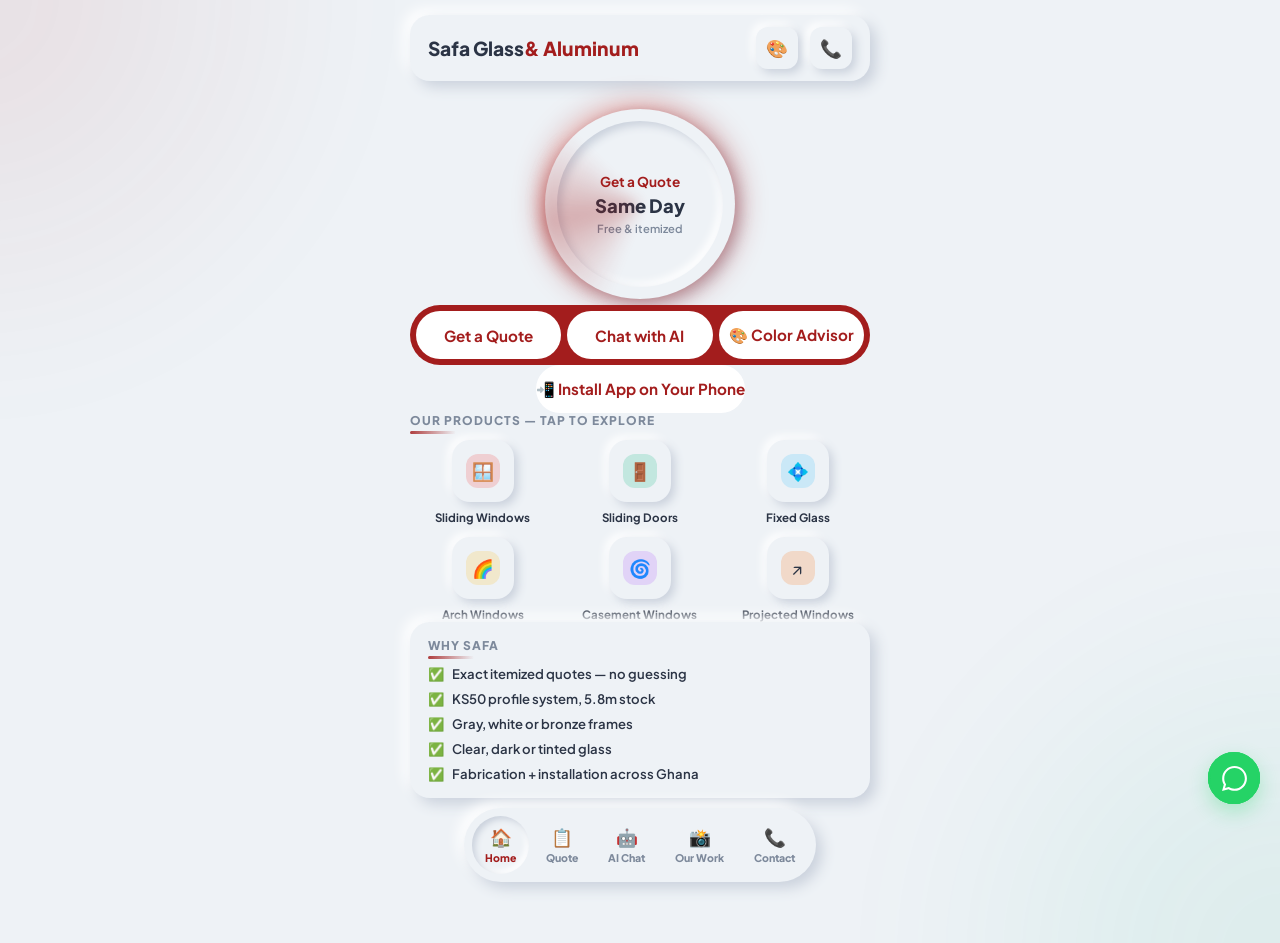
<file: index.html>
<!DOCTYPE html>
<html lang="en">
<head>
  <meta charset="UTF-8" />
  <meta name="viewport" content="width=device-width, initial-scale=1.0" />
  <title>Safa Glass &amp; Aluminum — Quality Fabrication, Ghana</title>
  <!-- v6: scrollable roomy homepage — responsive 16:9 showreel that shows the whole video without cropping, no overlapping elements. v5: installable app (PWA). v4: AI chat memory on device, admin-managed window types, glass showreel video, movable WhatsApp -->
  <link rel="manifest" href="manifest.json">
  <meta name="theme-color" content="#a31d1d">
  <link rel="icon" type="image/png" href="icons/icon-192.png">
  <link rel="apple-touch-icon" href="icons/icon-192.png">
  <meta name="mobile-web-app-capable" content="yes">
  <meta name="apple-mobile-web-app-capable" content="yes">
  <meta name="apple-mobile-web-app-title" content="Safa Glass">
  <link href="https://fonts.googleapis.com/css2?family=Plus+Jakarta+Sans:wght@500;600;700;800&display=swap" rel="stylesheet">
  <style>
    :root, body[data-theme="white"] { --bg-color:#eef2f6; --card-bg:#eef2f6; --shadow-light:#ffffff; --shadow-dark:#cad1dc; --primary-accent:#a31d1d; --text-dark:#2b3445; --text-muted:#7d899b; }
    body[data-theme="black"] { --bg-color:#16181a; --card-bg:#16181a; --shadow-light:#202326; --shadow-dark:#0c0d0e; --primary-accent:#ff4757; --text-dark:#f1f5f9; --text-muted:#8a99ad; }
    body[data-theme="red"] { --bg-color:#2b1215; --card-bg:#2b1215; --shadow-light:#3a191d; --shadow-dark:#1c0b0e; --primary-accent:#ff4d4d; --text-dark:#fecdd3; --text-muted:#fda4af; }
    body[data-theme="gold"] { --bg-color:#221d17; --card-bg:#221d17; --shadow-light:#2f2820; --shadow-dark:#15120e; --primary-accent:#fbbf24; --text-dark:#fef3c7; --text-muted:#d97706; }
    body[data-theme="silver"] { --bg-color:#e2e8f0; --card-bg:#e2e8f0; --shadow-light:#ffffff; --shadow-dark:#cbd5e1; --primary-accent:#475569; --text-dark:#0f172a; --text-muted:#64748b; }
    body[data-theme="blue"] { --bg-color:#0f172a; --card-bg:#0f172a; --shadow-light:#1e293b; --shadow-dark:#080d1a; --primary-accent:#38bdf8; --text-dark:#f8fafc; --text-muted:#94a3b8; }
    * { box-sizing:border-box; margin:0; padding:0; font-family:'Plus Jakarta Sans',sans-serif; }
    body { background:var(--bg-color); color:var(--text-dark); display:flex; justify-content:center; min-height:100vh; padding:15px; transition:background-color .4s,color .4s; }
    .app-container { width:100%; max-width:460px; display:flex; flex-direction:column; gap:22px; position:relative; padding-bottom:130px; }
    html { scroll-behavior:smooth; }
    .neu-flat,.neu-inset,.neu-button { transition:background .4s,box-shadow .4s,color .4s; }
    .neu-flat { background:var(--card-bg); box-shadow:6px 6px 14px var(--shadow-dark),-6px -6px 14px var(--shadow-light); }
    .neu-inset { background:var(--card-bg); box-shadow:inset 4px 4px 8px var(--shadow-dark),inset -4px -4px 8px var(--shadow-light); }
    .neu-button { background:var(--card-bg); box-shadow:4px 4px 10px var(--shadow-dark),-4px -4px 10px var(--shadow-light); border:none; cursor:pointer; }
    .neu-button:active { box-shadow:inset 3px 3px 6px var(--shadow-dark),inset -3px -3px 6px var(--shadow-light); }
    .header { display:flex; justify-content:space-between; align-items:center; padding:12px 18px; border-radius:20px; position:relative; }
    .logo { font-size:1.2rem; font-weight:800; } .logo span { color:var(--primary-accent); }
    .header-actions { display:flex; gap:12px; }
    .icon-btn { width:42px; height:42px; border-radius:12px; display:flex; align-items:center; justify-content:center; font-size:1.1rem; }
    .color-popup { position:absolute; top:65px; right:18px; padding:14px 16px; border-radius:18px; z-index:100; display:flex; flex-direction:column; gap:10px; opacity:0; visibility:hidden; transform:translateY(-10px) scale(.95); transition:all .3s cubic-bezier(.4,0,.2,1); }
    .color-popup.open { opacity:1; visibility:visible; transform:translateY(0) scale(1); }
    .popup-title { font-size:.7rem; font-weight:800; letter-spacing:1px; text-transform:uppercase; color:var(--text-muted); }
    .color-grid { display:grid; grid-template-columns:repeat(3,1fr); gap:12px; }
    .color-option { display:flex; flex-direction:column; align-items:center; gap:4px; cursor:pointer; }
    .color-dot { width:28px; height:28px; border-radius:50%; border:2px solid transparent; }
    .color-option.active .color-dot { border-color:var(--text-dark); transform:scale(1.2); }
    .option-name { font-size:.65rem; font-weight:700; }
    .dot-white { background:#fff; border:1px solid #ccc !important; } .dot-black { background:#16181a; border:1px solid #444 !important; }
    .dot-red { background:#ff4d4d; } .dot-gold { background:#fbbf24; } .dot-silver { background:#cbd5e1; } .dot-blue { background:#38bdf8; }
    .ring-section { display:flex; justify-content:center; margin:6px 0; }
    .ring-outer { width:190px; height:190px; border-radius:50%; display:flex; align-items:center; justify-content:center; padding:12px; }
    .ring-inner { width:100%; height:100%; border-radius:50%; display:flex; flex-direction:column; align-items:center; justify-content:center; text-align:center; padding:10px; }
    .ring-label { font-size:.85rem; font-weight:700; color:var(--primary-accent); margin-bottom:4px; }
    .ring-amount { font-size:1.15rem; font-weight:800; }
    .ring-sub { font-size:.7rem; color:var(--text-muted); font-weight:600; margin-top:4px; }
    .action-bar { background:var(--primary-accent); border-radius:50px; padding:6px; display:flex; gap:6px; }
    .action-btn { flex:1; padding:14px 0; border-radius:40px; font-size:.95rem; font-weight:700; color:var(--primary-accent); text-align:center; border:none; background:#fff; cursor:pointer; }
    .section-title { font-size:.75rem; font-weight:800; letter-spacing:1px; color:var(--text-muted); text-transform:uppercase; margin-bottom:12px; }
    .grid-3 { display:grid; grid-template-columns:repeat(3,1fr); gap:12px; }
    .grid-item { display:flex; flex-direction:column; align-items:center; gap:8px; cursor:pointer; }
    .grid-icon-box { width:62px; height:62px; border-radius:18px; display:flex; align-items:center; justify-content:center; }
    .grid-label { font-size:.72rem; font-weight:700; text-align:center; }
    .bg-red { background:rgba(239,68,68,.2); } .bg-green { background:rgba(16,185,129,.2); } .bg-purple { background:rgba(168,85,247,.2); } .bg-orange { background:rgba(249,115,22,.2); } .bg-blue { background:rgba(56,189,248,.2); } .bg-gold { background:rgba(251,191,36,.2); }
    .card { padding:16px 18px; border-radius:20px; overflow:hidden; }
    .card img.hero { width:100%; height:180px; object-fit:cover; border-radius:14px; display:block; box-shadow:4px 4px 10px var(--shadow-dark),-4px -4px 10px var(--shadow-light); }
    .card h3 { font-size:1.05rem; font-weight:800; margin:12px 0 6px; }
    .card p { font-size:.85rem; color:var(--text-muted); font-weight:600; line-height:1.5; }
    .feat { display:flex; align-items:center; gap:8px; font-size:.82rem; font-weight:600; margin-top:8px; }
    /* v11 — visitor gallery with categories + lightbox */
    .chips { display:flex; gap:8px; overflow-x:auto; padding:2px 0 8px; -webkit-overflow-scrolling:touch; }
    .chip { flex:none; border:none; border-radius:30px; padding:8px 15px; font-size:.68rem; font-weight:800; color:var(--text-muted); background:var(--card-bg); box-shadow:3px 3px 8px var(--shadow-dark),-3px -3px 8px var(--shadow-light); cursor:pointer; transition:all .2s; }
    .chip.on { background:var(--primary-accent); color:#fff; box-shadow:none; }
    .gal { display:grid; grid-template-columns:repeat(2,1fr); gap:12px; }
    @media(min-width:540px){ .gal { grid-template-columns:repeat(3,1fr); } }
    .pitem { border-radius:16px; overflow:hidden; background:var(--card-bg); box-shadow:4px 4px 10px var(--shadow-dark),-4px -4px 10px var(--shadow-light); cursor:pointer; animation:msgIn .42s var(--ease-spring) both; }
    .pitem img { width:100%; aspect-ratio:4/3; object-fit:cover; display:block; }
    .pitem .pi-t { font-size:.78rem; font-weight:800; color:var(--text-dark); padding:8px 10px 2px; line-height:1.3; }
    .pitem .pi-d { font-size:.64rem; color:var(--text-muted); padding:0 10px 10px; line-height:1.45; font-weight:600; }
    .g-cap { font-size:.62rem; font-weight:700; color:var(--text-muted); margin-top:4px; text-align:center; }
    #lightbox { position:fixed; inset:0; background:rgba(8,10,14,.95); z-index:999; display:none; flex-direction:column; }
    #lbWrap { flex:1; display:flex; align-items:center; justify-content:center; min-height:0; padding:56px 10px 10px; }
    #lbWrap img { max-width:100%; max-height:100%; object-fit:contain; border-radius:12px; }
    #lbText { padding:14px 18px 22px; text-align:center; color:#fff; }
    #lbText .lb-t { font-size:.95rem; font-weight:800; }
    #lbText .lb-c { font-size:.62rem; font-weight:800; text-transform:uppercase; letter-spacing:1px; opacity:.6; margin-bottom:4px; }
    #lbText .lb-d { font-size:.78rem; opacity:.85; margin-top:6px; line-height:1.5; max-width:520px; margin-left:auto; margin-right:auto; }
    .lb-btn { position:absolute; top:50%; transform:translateY(-50%); border:none; width:44px; height:44px; border-radius:50%; background:rgba(255,255,255,.14); color:#fff; font-size:1.2rem; cursor:pointer; }
    .lb-x { position:absolute; top:14px; right:14px; border:none; width:40px; height:40px; border-radius:50%; background:rgba(255,255,255,.14); color:#fff; font-size:1rem; cursor:pointer; }
    .gal .g-item { position:relative; }
    .gal img { width:100%; height:105px; object-fit:cover; border-radius:14px; display:block; box-shadow:4px 4px 10px var(--shadow-dark),-4px -4px 10px var(--shadow-light); }
    .g-cap { font-size:.62rem; font-weight:700; color:var(--text-muted); margin-top:4px; text-align:center; }
    .form-card { border-radius:20px; padding:18px; display:flex; flex-direction:column; gap:12px; }
    .f-label { font-size:.72rem; font-weight:800; letter-spacing:.5px; color:var(--text-muted); text-transform:uppercase; }
    .f-input,.f-select,.f-textarea { width:100%; padding:13px 16px; border:none; border-radius:14px; font-size:.95rem; font-family:inherit; color:var(--text-dark); background:var(--card-bg); box-shadow:inset 4px 4px 8px var(--shadow-dark),inset -4px -4px 8px var(--shadow-light); outline:none; }
    .f-textarea { min-height:90px; resize:vertical; }
    .send-btn { background:var(--primary-accent); color:#fff; border:none; border-radius:40px; padding:15px 0; font-size:.95rem; font-weight:800; cursor:pointer; }
    .send-btn:active { opacity:.85; }
    .contact-list { display:flex; flex-direction:column; gap:10px; }
    .c-item { display:flex; align-items:center; gap:12px; padding:13px 15px; border-radius:16px; box-shadow:4px 4px 10px var(--shadow-dark),-4px -4px 10px var(--shadow-light); cursor:pointer; }
    .c-main { flex:1; } .c-title { font-size:.88rem; font-weight:700; } .c-sub { font-size:.7rem; color:var(--text-muted); font-weight:600; }
    .tab-bar { position:fixed; bottom:18px; left:50%; transform:translateX(-50%); display:flex; gap:4px; padding:8px; border-radius:50px; z-index:60; }
    .tab-btn { border:none; background:transparent; padding:10px 13px; border-radius:40px; font-size:.66rem; font-weight:800; color:var(--text-muted); cursor:pointer; display:flex; flex-direction:column; align-items:center; gap:3px; }
    .tab-btn .ti { font-size:1.1rem; }
    .tab-btn.active { color:var(--primary-accent); box-shadow:inset 3px 3px 6px var(--shadow-dark),inset -3px -3px 6px var(--shadow-light); }
    .page { display:none; } .page.active { display:block; }
    .mt { margin-top:20px; }
    .back-btn { display:inline-flex; align-items:center; gap:6px; padding:10px 18px; border-radius:40px; border:none; font-weight:800; font-size:.8rem; color:var(--primary-accent); cursor:pointer; box-shadow:4px 4px 10px var(--shadow-dark),-4px -4px 10px var(--shadow-light); background:var(--card-bg); }
    .chat-box { border-radius:20px; padding:16px; display:flex; flex-direction:column; gap:10px; }
    .chat-log { display:flex; flex-direction:column; gap:10px; max-height:55vh; overflow-y:auto; padding:4px; }
    .msg { max-width:85%; padding:11px 15px; border-radius:16px; font-size:.88rem; font-weight:600; line-height:1.45; white-space:pre-wrap; }
    .msg.bot { align-self:flex-start; box-shadow:4px 4px 10px var(--shadow-dark),-4px -4px 10px var(--shadow-light); background:var(--card-bg); border-bottom-left-radius:4px; }
    .msg.user { align-self:flex-end; background:var(--primary-accent); color:#fff; border-bottom-right-radius:4px; }
    .msg.typing { color:var(--text-muted); font-style:italic; }
    .chips { display:flex; gap:8px; flex-wrap:wrap; }
    .chip { padding:8px 14px; border-radius:30px; border:none; font-size:.72rem; font-weight:700; color:var(--text-dark); cursor:pointer; box-shadow:4px 4px 10px var(--shadow-dark),-4px -4px 10px var(--shadow-light); background:var(--card-bg); }
    .chat-input-row { display:flex; gap:10px; }
    .chat-input-row input { flex:1; }
    .send-ico { width:52px; height:52px; border-radius:50%; background:var(--primary-accent); color:#fff; border:none; font-size:1.2rem; cursor:pointer; }
    .whatsapp-btn { position:fixed; bottom:96px; right:20px; width:52px; height:52px; background:#25d366; border-radius:50%; display:flex; align-items:center; justify-content:center; box-shadow:0 8px 20px rgba(37,211,102,.3); cursor:pointer; z-index:60; }
    .whatsapp-btn svg { width:25px; height:25px; fill:#fff; }
    /* v4 — glass showreel video section */
    .showreel { position:relative; padding:18px; border-radius:26px; overflow:hidden; margin:4px 0; }
    .showreel-ring { position:relative; width:100%; border-radius:22px; overflow:hidden; box-shadow:inset 3px 3px 8px var(--shadow-dark),inset -3px -3px 8px var(--shadow-light); background:var(--card-bg); }
    .showreel-head { display:flex; align-items:center; justify-content:space-between; margin-bottom:12px; }
    .showreel-head .section-title { margin-bottom:0; }
    .live-dot { width:8px; height:8px; border-radius:50%; background:#10b981; display:inline-block; animation:pulse 1.6s infinite; }
    @keyframes pulse { 0%{box-shadow:0 0 0 0 rgba(16,185,129,.5);} 70%{box-shadow:0 0 0 8px rgba(16,185,129,0);} 100%{box-shadow:0 0 0 0 rgba(16,185,129,0);} }
    .video-frame { position:relative; width:100%; aspect-ratio:16/9; height:auto; border-radius:18px; overflow:hidden; background:#000; }
    .video-frame img, .video-frame iframe { width:100%; height:100%; object-fit:cover; border:none; display:block; }
    .video-frame video { width:100%; height:100%; object-fit:contain; border:none; display:block; background:#000; }
    .video-cover { position:absolute; inset:0; display:flex; align-items:center; justify-content:center; flex-direction:column; gap:8px; cursor:pointer; background:rgba(0,0,0,.25); }
    .play-btn { width:58px; height:58px; border-radius:50%; background:rgba(255,255,255,.85); display:flex; align-items:center; justify-content:center; font-size:1.4rem; box-shadow:0 10px 26px rgba(0,0,0,.35); cursor:pointer; transition:transform .2s; }
    .play-btn:active { transform:scale(.9); }
    .play-hint { font-size:.68rem; font-weight:800; color:#fff; text-shadow:0 1px 4px rgba(0,0,0,.6); }
    .glass-shine { position:absolute; top:0; left:-80%; width:60%; height:100%; pointer-events:none; background:linear-gradient(105deg, rgba(255,255,255,0) 30%, rgba(255,255,255,.16) 48%, rgba(255,255,255,.38) 50%, rgba(255,255,255,.16) 52%, rgba(255,255,255,0) 70%); animation:shine 5.5s ease-in-out infinite; }
    @keyframes shine { 0%{left:-80%;} 45%{left:130%;} 100%{left:130%;} }
    .glass-bub { position:absolute; border-radius:50%; border:1px solid rgba(255,255,255,.35); background:linear-gradient(135deg, rgba(255,255,255,.28), rgba(255,255,255,.05)); pointer-events:none; animation:bubUp linear infinite; }
    @keyframes bubUp { 0%{ transform:translateY(0) scale(.9); opacity:0; } 15%{opacity:.9;} 100%{ transform:translateY(-170px) scale(1.15); opacity:0; } }
    .showreel-ring::after { content:''; position:absolute; top:-50%; left:-50%; width:200%; height:200%; pointer-events:none; background:conic-gradient(from 0deg, transparent 0%, rgba(163,29,29,.14) 12%, transparent 26%, rgba(163,29,29,.10) 50%, transparent 68%, rgba(163,29,29,.16) 84%, transparent 96%); animation:glassSpin 9s linear infinite; opacity:.8; }
    @keyframes glassSpin { to { transform:rotate(360deg); } }
    /* v4 — draggable whatsapp */
    .whatsapp-btn { touch-action:none; user-select:none; -webkit-user-select:none; }
    .whatsapp-btn.dragging { transition:none; box-shadow:0 14px 30px rgba(37,211,102,.45); transform:scale(1.08); }
    .ok-banner { display:none; text-align:center; padding:24px 16px; border-radius:20px; box-shadow:4px 4px 10px var(--shadow-dark),-4px -4px 10px var(--shadow-light); }
    .ok-banner .big { font-size:2.2rem; }
    .ok-banner h4 { font-size:1.05rem; font-weight:800; margin:8px 0 4px; }
    .ok-banner p { font-size:.8rem; color:var(--text-muted); font-weight:600; }
  
/* ================================================================
   SAFA MOTION SYSTEM v7 — deep CSS animation layer
   All effects are transform/opacity based (GPU compositing).
   Disabled automatically for reduced-motion users.
   ================================================================ */
:root{
  --ease-spring: cubic-bezier(.22,1.42,.36,1);
  --ease-out:    cubic-bezier(.16,1,.3,1);
  --ease-io:     cubic-bezier(.65,.05,.36,1);
  --dur-fast:.22s; --dur-mid:.45s; --dur-slow:.8s;
}

/* ---------- page transition ---------- */
.page.active{ animation: pageIn var(--dur-mid) var(--ease-out) both; }
@keyframes pageIn{ from{ opacity:0; transform:translateY(16px) scale(.99); } to{ opacity:1; transform:none; } }

/* ---------- ambient drifting glass orbs (background) ---------- */
.app-container::before, .app-container::after{
  content:''; position:fixed; z-index:-1; width:52vmax; height:52vmax; border-radius:50%;
  filter:blur(70px); opacity:.09; pointer-events:none;
}
.app-container::before{
  background:radial-gradient(circle at 30% 30%, var(--primary-accent), transparent 62%);
  top:-16vmax; left:-18vmax;
  animation: orbDrift 26s var(--ease-io) infinite alternate;
}
.app-container::after{
  background:radial-gradient(circle at 70% 70%, #10b981, transparent 62%);
  bottom:-20vmax; right:-16vmax;
  animation: orbDrift 34s var(--ease-io) infinite alternate-reverse;
}
@keyframes orbDrift{
  0%  { transform:translate(0,0) scale(1); }
  50% { transform:translate(9vmax,7vmax) scale(1.18); }
  100%{ transform:translate(-7vmax,11vmax) scale(.92); }
}

/* ---------- scroll-reveal engine (JS adds .rv / .on + --d) ---------- */
.rv{ opacity:0; transform:translateY(26px); will-change:transform,opacity; }
.rv.rv-left{ transform:translateX(-32px); }
.rv.rv-pop{ transform:scale(.86); }
.rv.rv-blur{ filter:blur(6px); transform:translateY(18px); }
.rv.on{ animation: rvUp .65s var(--ease-out) both; animation-delay: calc(var(--d,0) * 70ms); }
.rv.rv-left.on{ animation-name: rvLeft; }
.rv.rv-pop.on{ animation-name: rvPop; }
.rv.rv-blur.on{ animation-name: rvBlurIn; }
@keyframes rvUp{ from{ opacity:0; transform:translateY(26px); } to{ opacity:1; transform:none; } }
@keyframes rvLeft{ from{ opacity:0; transform:translateX(-32px); } to{ opacity:1; transform:none; } }
@keyframes rvPop{ from{ opacity:0; transform:scale(.86); } to{ opacity:1; transform:none; } }
@keyframes rvBlurIn{ from{ opacity:0; filter:blur(6px); transform:translateY(18px); } to{ opacity:1; filter:blur(0); transform:none; } }

/* section titles get a drawn underline once revealed */
.section-title{ position:relative; }
.section-title::after{
  content:''; position:absolute; left:0; bottom:-6px; height:3px; width:46px; border-radius:3px;
  background:linear-gradient(90deg,var(--primary-accent),transparent);
  transform:scaleX(0); transform-origin:left; opacity:.85;
}
.section-title.on::after{ animation: lineGrow .55s var(--ease-out) .25s forwards; }
@keyframes lineGrow{ to{ transform:scaleX(1); } }

/* ---------- hero ring: rotating conic glow + breathing ---------- */
.ring-outer{ position:relative; }
.ring-outer::before{
  content:''; position:absolute; inset:-7px; border-radius:50%; pointer-events:none;
  background:conic-gradient(from 0deg, transparent 0 55%, var(--primary-accent) 72%, transparent 88%);
  filter:blur(7px); opacity:.32;
  animation: spinGlow 6s linear infinite;
}
.ring-outer::after{
  content:''; position:absolute; inset:0; border-radius:50%; pointer-events:none;
  box-shadow:0 0 34px -6px var(--primary-accent);
  animation: breathe 4.5s ease-in-out infinite;
}
@keyframes spinGlow{ to{ transform:rotate(360deg); } }
@keyframes breathe{ 0%,100%{ opacity:.25; } 50%{ opacity:.7; } }

/* ---------- video frame breathing glow ---------- */
.video-frame{ animation: frameGlow 5.5s ease-in-out infinite; }
@keyframes frameGlow{ 0%,100%{ box-shadow:0 0 0 1px rgba(0,0,0,.04); } 50%{ box-shadow:0 12px 34px -14px var(--primary-accent); } }

/* ---------- card shimmer sweep on hover (content cards only —
     the header/tab-bar are skipped so popups never get clipped) ---------- */
.card.neu-flat, .showreel.neu-flat, .form-card.neu-flat, .chat-box.neu-flat{
  position:relative; overflow:hidden;
}
.card.neu-flat::after, .showreel.neu-flat::after, .form-card.neu-flat::after, .chat-box.neu-flat::after{
  content:''; position:absolute; inset:0; pointer-events:none; z-index:1;
  background:linear-gradient(105deg, transparent 42%, rgba(255,255,255,.45) 50%, transparent 58%);
  transform:translateX(-130%);
}
.card.neu-flat:hover::after, .showreel.neu-flat:hover::after,
.form-card.neu-flat:hover::after, .chat-box.neu-flat:hover::after{ animation: shimmer 1.1s ease both; }
@keyframes shimmer{ to{ transform:translateX(130%); } }

/* ---------- micro-interactions: springs ---------- */
.action-btn, .send-btn, .back-btn, .send-ico, .chip, .color-option, .grid-item, .c-item, .tab-btn, .icon-btn{
  transition: transform var(--dur-fast) var(--ease-spring), box-shadow var(--dur-fast) ease;
}
.action-btn:active, .send-btn:active, .back-btn:active, .send-ico:active,
.chip:active, .color-option:active, .grid-item:active, .c-item:active, .tab-btn:active, .icon-btn:active{
  transform:scale(.94);
}
.action-btn:hover, .send-btn:hover{ transform:translateY(-2px); }
.chip:hover{ transform:translateY(-2px) scale(1.04); }
.grid-item:hover, .c-item:hover{ transform:translateY(-3px); }

/* ---------- tab bar: active icon wiggle ---------- */
.tab-btn .ti{ transition:transform var(--dur-fast) var(--ease-spring); }
.tab-btn.active .ti{ animation: wiggle 1.9s var(--ease-io) infinite; }
@keyframes wiggle{
  0%,100%{ transform:rotate(0) scale(1); }
  5%{ transform:rotate(-13deg) scale(1.18); } 10%{ transform:rotate(11deg); }
  15%{ transform:rotate(-7deg); } 20%{ transform:rotate(4deg); } 25%{ transform:rotate(0) scale(1); }
}

/* ---------- WhatsApp button: radiating pulse rings ---------- */
.whatsapp-btn::before, .whatsapp-btn::after{
  content:''; position:absolute; inset:0; border-radius:50%; pointer-events:none;
  border:2px solid #25d366;
  animation: pulseRing 2.4s ease-out infinite;
}
.whatsapp-btn::after{ animation-delay:1.2s; }
@keyframes pulseRing{ 0%{ transform:scale(1); opacity:.55; } 100%{ transform:scale(1.85); opacity:0; } }

/* ---------- chat: every message slides in with a spring ---------- */
.msg{ animation: msgIn .42s var(--ease-spring) both; }
@keyframes msgIn{ from{ opacity:0; transform:translateY(12px) scale(.97); } to{ opacity:1; transform:none; } }

/* ---------- chips pop in staggered on page entry ---------- */
.chip{ animation: chipPop .5s var(--ease-spring) both; animation-delay: calc(var(--ci,0) * 80ms); }
@keyframes chipPop{ from{ opacity:0; transform:scale(.7); } to{ opacity:1; transform:none; } }

/* ---------- success banner: celebratory pop + glow ---------- */
.ok-banner{ animation: okPop .7s var(--ease-spring) both; }
.ok-banner .big{ animation: okBounce 1.4s var(--ease-spring) .3s both; }
@keyframes okPop{ from{ opacity:0; transform:scale(.8); } to{ opacity:1; transform:none; } }
@keyframes okBounce{ 0%{ transform:scale(0);} 60%{ transform:scale(1.25);} 100%{ transform:scale(1);} }

/* ---------- color popup spring ---------- */
.color-popup.open{ animation: popIn .45s var(--ease-spring) both; }
@keyframes popIn{ from{ opacity:0; transform:translateY(-10px) scale(.9); } to{ opacity:1; transform:none; } }

/* ---------- hero logo gentle float ---------- */
.logo{ animation: floaty 6s ease-in-out infinite; }
@keyframes floaty{ 0%,100%{ transform:translateY(0); } 50%{ transform:translateY(-3px); } }

/* ---------- reduced motion: everything calms down ---------- */
@media (prefers-reduced-motion: reduce){
  *, *::before, *::after{
    animation-duration:.001s !important; animation-iteration-count:1 !important;
    transition-duration:.001s !important; scroll-behavior:auto !important;
  }
  .rv{ opacity:1; transform:none; filter:none; }
  .section-title::after{ transform:scaleX(1); }
}
</style>
</head>
<body data-theme="white">
<div class="app-container">

  <header class="header neu-flat" style="display:flex;">
    <div class="logo">Safa Glass<span>&amp; Aluminum</span></div>
    <div class="header-actions">
      <button class="icon-btn neu-button" id="paletteBtn" onclick="togglePopup(event)">🎨</button>
      <button class="icon-btn neu-button" onclick="location.href='tel:+233599931348'">📞</button>
    </div>
    <div class="color-popup neu-flat" id="colorPopup">
      <span class="popup-title">Choose Color</span>
      <div class="color-grid">
        <div class="color-option opt-white active" onclick="switchTheme('white')"><div class="color-dot dot-white"></div><span class="option-name">White</span></div>
        <div class="color-option opt-black" onclick="switchTheme('black')"><div class="color-dot dot-black"></div><span class="option-name">Black</span></div>
        <div class="color-option opt-red" onclick="switchTheme('red')"><div class="color-dot dot-red"></div><span class="option-name">Red</span></div>
        <div class="color-option opt-gold" onclick="switchTheme('gold')"><div class="color-dot dot-gold"></div><span class="option-name">Gold</span></div>
        <div class="color-option opt-silver" onclick="switchTheme('silver')"><div class="color-dot dot-silver"></div><span class="option-name">Silver</span></div>
        <div class="color-option opt-blue" onclick="switchTheme('blue')"><div class="color-dot dot-blue"></div><span class="option-name">Blue</span></div>
      </div>
    </div>
  </header>

  <!-- HOME -->
  <div class="page active" id="page-home">
    <section class="ring-section">
      <div class="ring-outer neu-flat"><div class="ring-inner neu-inset">
        <span class="ring-label">Get a Quote</span>
        <span class="ring-amount">Same Day</span>
        <span class="ring-sub">Free &amp; itemized</span>
      </div></div>
    </section>
    <section class="action-bar">
      <button class="action-btn" onclick="nav('quote')">Get a Quote</button>
      <button class="action-btn" onclick="nav('chat')">Chat with AI</button>
      <button class="action-btn" onclick="nav('color')">🎨 Color Advisor</button>
    </section>
    <!-- v5 — INSTALL APP -->
    <section style="text-align:center;">
      <button class="action-btn" id="installBtn" onclick="installApp()">📲 Install App on Your Phone</button>
    </section>
    <!-- SHOWREEL VIDEO (managed from Admin — v4) -->
    <section class="showreel neu-flat" id="showreel" style="display:none;">
      <div class="showreel-head"><div class="section-title">Our Showreel</div><span style="font-size:.62rem;font-weight:800;color:#10b981;"><span class="live-dot"></span>&nbsp;Watch us work</span></div>
      <div class="showreel-ring">
        <div class="video-frame" id="videoFrame"></div>
        <div class="glass-shine"></div>
        <div class="glass-bub" style="width:26px;height:26px;left:8%;bottom:-30px;animation-duration:7s;"></div>
        <div class="glass-bub" style="width:16px;height:16px;left:20%;bottom:-20px;animation-duration:9s;animation-delay:2s;"></div>
        <div class="glass-bub" style="width:20px;height:20px;right:10%;bottom:-26px;animation-duration:8s;animation-delay:4s;"></div>
      </div>
    </section>
    <section>
      <div class="section-title">Our Products — Tap to explore</div>
      <div class="grid-3" id="catGrid"></div>
    </section>
    <section class="card neu-flat">
      <div class="section-title">Why Safa</div>
      <div class="feat">✅ <span>Exact itemized quotes — no guessing</span></div>
      <div class="feat">✅ <span>KS50 profile system, 5.8m stock</span></div>
      <div class="feat">✅ <span>Gray, white or bronze frames</span></div>
      <div class="feat">✅ <span>Clear, dark or tinted glass</span></div>
      <div class="feat">✅ <span>Fabrication + installation across Ghana</span></div>
    </section>
  </div>

  <!-- CATEGORY DETAIL -->
  <div class="page" id="page-cat">
    <button class="back-btn" onclick="nav('home')">← Back</button>
    <section class="card neu-flat" id="catDetail"></section>
    <section class="action-bar">
      <button class="action-btn" onclick="quoteThis()">Request This</button>
    </section>
  </div>

  <!-- QUOTE -->
  <div class="page" id="page-quote">
    <div class="form-card neu-flat" id="quoteForm">
      <div class="section-title">Get a Quote</div>
      <div><div class="f-label">Your Name *</div><input class="f-input" id="qName" placeholder="e.g. Kwame Mensah"></div>
      <div><div class="f-label">Phone</div><input class="f-input" id="qPhone" type="tel" placeholder="e.g. 024 000 0000"></div>
      <div><div class="f-label">What do you need? *</div>
        <select class="f-select" id="qType"></select></div>
      <div><div class="f-label">Measurements — add each window/door *</div>
        <div id="mRows" style="display:flex;flex-direction:column;gap:8px;"></div>
        <button type="button" class="action-btn" style="margin-top:8px;padding:10px;font-size:.75rem;" onclick="addMRow()">+ Add another measurement</button>
        <div style="font-size:.62rem;color:var(--text-muted);font-weight:600;margin-top:6px;">Enter WIDTH × HEIGHT in millimetres. Not sure? Send us a message on WhatsApp and we'll measure for you.</div></div>
      <div><div class="f-label">Note (optional)</div><input class="f-input" id="qNote" placeholder="e.g. dark glass, gray frames"></div>
      <button class="send-btn" onclick="sendQuote()">Send to Safa</button>
      <div style="text-align:center;font-size:.68rem;color:var(--text-muted);font-weight:600;">Goes straight to Safa — we respond same day. You can also send it on WhatsApp.</div>
    </div>
    <div class="ok-banner neu-flat" id="quoteOk">
      <div class="big">✅</div>
      <h4>Quote request sent!</h4>
      <p>Safa has received your measurements and will contact you the same day.</p>
      <button class="action-btn" style="margin-top:14px;background:#25d366;color:#fff;" onclick="openWhatsApp()">Also send on WhatsApp</button>
    </div>
  </div>

  
  <!-- COLOR ADVISOR (v6) -->
  <div class="page" id="page-color">
    <div class="form-card neu-flat">
      <div class="section-title">🎨 Which Color Fits Your House?</div>
      <div class="feat">📸 <span>Take a quick photo of your house (front view works best)</span></div>
      <div class="feat">🤖 <span>Our AI looks at your walls, roof and style</span></div>
      <div class="feat">✅ <span>You get the best frame color + glass for YOUR house</span></div>
      <div style="margin-top:14px;display:flex;flex-direction:column;gap:8px;">
        <input type="file" id="colorFileCam" accept="image/*" capture="environment" style="display:none;" onchange="onHousePhoto(this)">
        <input type="file" id="colorFileGal" accept="image/*" style="display:none;" onchange="onHousePhoto(this)">
        <button class="send-btn" id="colorPickBtn" onclick="document.getElementById('colorFileCam').click()">📷 Take Photo</button>
        <button class="send-btn" id="colorPickBtn2" style="background:#5a6b7d;" onclick="document.getElementById('colorFileGal').click()">🖼️ Choose from Gallery</button>
      </div>
      <div id="colorStatus" style="display:none;text-align:center;font-size:.72rem;font-weight:700;color:var(--text-muted);margin-top:10px;"></div>
      <div id="colorPreviewWrap" style="display:none;margin-top:12px;"><img id="colorPreview" style="width:100%;border-radius:14px;" alt="Your house"></div>
    </div>
    <div class="card neu-flat" id="colorResult" style="display:none;">
      <div class="section-title">🎨 Our Recommendation</div>
      <div id="colorAdvice" style="font-size:.82rem;line-height:1.55;"></div>
      <div id="colorExample" style="margin-top:12px;"></div>
      <section class="action-bar" style="margin-top:14px;">
        <button class="action-btn" onclick="nav('chat');chatPrefill('I used the Color Advisor and I like the recommendation. I want to discuss my windows.');">💬 Continue in Chat</button>
        <button class="action-btn" style="background:#25d366;color:#fff;" onclick="openWhatsApp()">WhatsApp Us</button>
      </section>
    </div>
  </div>

  <!-- CHAT -->
  <div class="page" id="page-chat">
    <div class="chat-box neu-flat">
      <div class="section-title" style="display:flex;align-items:center;gap:8px;" id="chatHeader">🤖 Safa AI Assistant <span style="font-size:.6rem;color:#10b981;">● online</span></div>
      <div id="ownerBanner" style="display:none;background:rgba(16,185,129,.12);border-left:3px solid #10b981;border-radius:12px;padding:10px 14px;font-size:.8rem;font-weight:700;">👤 You're now chatting with <b>Suleiman — Safa Specialist</b> — Safa Glass &amp; Aluminum. The AI assistant will stay quiet.</div>
      <div class="chat-log" id="chatLog"></div>
      <div class="chips" id="chips">
        <button class="chip" onclick="chipAsk('How much are sliding windows?')">How much are windows?</button>
        <button class="chip" onclick="chipAsk('How do I measure my windows?')">How do I measure?</button>
        <button class="chip" onclick="requestOwner()">💬 Talk to a Specialist</button>
      </div>
      <div class="chat-input-row">
        <input class="f-input" id="chatInput" placeholder="Ask about windows, doors, glass..." onkeydown="if(event.key==='Enter')sendChat()">
        <button class="send-ico" onclick="sendChat()">➤</button>
      </div>
    </div>
  </div>

  <!-- WORK / GALLERY -->
  <div class="page" id="page-work">
    <div class="card neu-flat">
      <div class="section-title">Our Work</div>
      <div class="chips" id="workChips"></div>
      <div class="gal" id="workGrid"><div style="grid-column:1/3;font-size:.8rem;color:var(--text-muted);font-weight:600;">Loading our projects…</div></div>
    </div>
  </div>

  <!-- full-screen photo viewer -->
  <div id="lightbox" onclick="if(event.target.id==='lightbox')closeLb()">
    <button class="lb-x" onclick="closeLb()">✕</button>
    <button class="lb-btn" style="left:10px;" onclick="lbNav(-1)" id="lbPrev">‹</button>
    <button class="lb-btn" style="right:10px;" onclick="lbNav(1)" id="lbNext">›</button>
    <div id="lbWrap"><img id="lbImg" alt=""></div>
    <div id="lbText"></div>
  </div>

  <!-- CONTACT -->
  <div class="page" id="page-contact">
    <div class="card neu-flat">
      <div class="section-title">Contact Safa</div>
      <div class="contact-list">
        <div class="c-item" onclick="location.href='tel:+233599931348'"><div class="bg-green" style="width:34px;height:34px;border-radius:12px;display:flex;align-items:center;justify-content:center;">📞</div><div class="c-main"><div class="c-title">0599 931 348</div><div class="c-sub">Call anytime</div></div></div>
        <div class="c-item" onclick="openWhatsApp()"><div class="bg-green" style="width:34px;height:34px;border-radius:12px;display:flex;align-items:center;justify-content:center;">💬</div><div class="c-main"><div class="c-title">WhatsApp Chat</div><div class="c-sub">0599 931 348 — live chat with us</div></div></div>
        <div class="c-item" onclick="location.href='mailto:safaglassaluminum@gmail.com'"><div class="bg-purple" style="width:34px;height:34px;border-radius:12px;display:flex;align-items:center;justify-content:center;">✉️</div><div class="c-main"><div class="c-title">safaglassaluminum@gmail.com</div><div class="c-sub">Email</div></div></div>
        <div class="c-item" onclick="location.href='https://facebook.com/SafaGlassAluminum'"><div class="bg-blue" style="width:34px;height:34px;border-radius:12px;display:flex;align-items:center;justify-content:center;">👍</div><div class="c-main"><div class="c-title">@SafaGlassAluminum</div><div class="c-sub">Facebook</div></div></div>
        <div class="c-item"><div class="bg-orange" style="width:34px;height:34px;border-radius:12px;display:flex;align-items:center;justify-content:center;">💵</div><div class="c-main"><div class="c-title">MTN MoMo 0599 931 348</div><div class="c-sub">Mobile Money</div></div></div>
      </div>
    </div>
    <div class="card neu-flat mt">
      <div class="section-title">About Safa</div>
      <p>Safa Glass &amp; Aluminum fabricates and installs windows, doors, louvres, partitions and shop fronts across Ghana. Every job starts with an accurate, itemized estimate. Measure well, cut right, fit perfectly.</p>
      <p style="margin-top:10px;font-weight:700;">Suleiman "Never Hide" Alhassan — Founder</p>
    </div>
  </div>

  <nav class="tab-bar neu-flat">
    <button class="tab-btn active" data-tab="home" onclick="nav('home')"><span class="ti">🏠</span>Home</button>
    <button class="tab-btn" data-tab="quote" onclick="nav('quote')"><span class="ti">📋</span>Quote</button>
    <button class="tab-btn" data-tab="chat" onclick="nav('chat')"><span class="ti">🤖</span>AI Chat</button>
    <button class="tab-btn" data-tab="work" onclick="nav('work')"><span class="ti">📸</span>Our Work</button>
    <button class="tab-btn" data-tab="contact" onclick="nav('contact')"><span class="ti">📞</span>Contact</button>
  </nav>

  <div class="whatsapp-btn">
    <svg viewBox="0 0 24 24"><path d="M.057 24l1.687-6.163c-1.041-1.804-1.588-3.849-1.587-5.946.003-6.556 5.338-11.891 11.893-11.891 3.181.001 6.167 1.24 8.413 3.488 2.245 2.248 3.481 5.236 3.48 8.414-.003 6.557-5.338 11.892-11.893 11.892-1.99-.001-3.951-.5-5.688-1.448l-6.305 1.654zm6.597-3.807c1.676.995 3.276 1.591 5.392 1.592 5.448 0 9.886-4.434 9.889-9.885.002-5.462-4.415-9.89-9.881-9.892-5.452 0-9.887 4.434-9.889 9.884-.001 2.225.651 3.891 1.746 5.634l-.999 3.648 3.742-.981z"/></svg>
  </div>
</div>

<script>
const API = 'https://zola-0cd423e5.base44.app/functions/';

/* ---------------- SAFA ALARM SYSTEM (do NOT remove — see "Safa Alarm System" note) ----------------
   When a customer needs the owner, raise an alarm here. This creates a SafaAlert record via the
   safaAlarm backend function; the owner's Safa Alarm APK rings over the lock screen and his
   Telegram alarm chain fires until he responds. */
const ALARM_API = 'https://zola-0cd423e5.base44.app/functions/safaAlarm';
function raiseAlarm(reason, text){
  try {
    fetch(ALARM_API, { method:'POST', headers:{'Content-Type':'application/json'},
      body: JSON.stringify({ action:'alert', reason: reason, session_id: chatSid, text: text || '' }) }).catch(function(){});
  } catch(e){}
}

function esc(s){ return String(s==null?'':s).replace(/[&<>"']/g, c => ({'&':'&amp;','<':'&lt;','>':'&gt;','"':'&quot;',"'":'&#39;'}[c])); }

/* THEMES */
const popup = document.getElementById('colorPopup');
function togglePopup(e){ e.stopPropagation(); popup.classList.toggle('open'); }
document.addEventListener('click', e => { if (!popup.contains(e.target) && e.target !== paletteBtn) popup.classList.remove('open'); });
function switchTheme(t){
  document.body.setAttribute('data-theme', t);
  localStorage.setItem('safa_theme', t);
  document.querySelectorAll('.color-option').forEach(o => o.classList.remove('active'));
  const el = document.querySelector('.opt-' + t); if (el) el.classList.add('active');
  popup.classList.remove('open');
}
(function(){ const s = localStorage.getItem('safa_theme'); if (s) switchTheme(s); })();

/* NAV */
function nav(view){
  document.querySelectorAll('.page').forEach(p => p.classList.remove('active'));
  document.getElementById('page-' + view).classList.add('active');
  document.querySelectorAll('.tab-btn').forEach(b => b.classList.toggle('active', b.dataset.tab === view));
  if (view === 'work') loadWork();
  if (view === 'chat') pollChat();
  window.scrollTo(0,0);
}

/* CATEGORIES */
const DEFAULT_CATS = [
  { id:'windows', name:'Sliding Windows', emoji:'🪟', img:'assets/sliding-window.png', bg:'bg-red',
    desc:'Our most popular product. Smooth-gliding panels on the KS50 profile system — 2-panel, 3-panel or 4-panel, built to your exact opening.',
    feats:['Gray, white or bronze frames','Clear, dark or tinted glass','Optional mosquito netting','Strong locks and rollers'] },
  { id:'doors', name:'Sliding Doors', emoji:'🚪', img:'assets/sliding-door.png', bg:'bg-green',
    desc:'Wide sliding doors for living rooms, balconies and entrances. Heavy-duty tracks and rollers that carry big glass panels without sticking.',
    feats:['Up to 4 panels','Security locks included','Door stoppers and buffers','Made to your opening size'] },
  { id:'fixed', name:'Fixed Glass', emoji:'💠', img:'assets/hero-building.png', bg:'bg-blue',
    desc:'Non-opening glass panels for maximum light and view — staircases, landings, hallways and modern facades.',
    feats:['No leaf, no lock — less cost','Best for big views','Clean silicone finishing','Any shape within reason'] },
  { id:'arch', name:'Arch Windows', emoji:'🌈', img:'assets/shopfront.png', bg:'bg-gold',
    desc:'Curved-top windows that give entrances and staircases a beautiful finish. We bend and join the profile to your curve.',
    feats:['Custom curve radius','Combine with fixed or sliding','Great for entrances','Gray, white or bronze'] },
  { id:'casement', name:'Casement Windows', emoji:'🌀', img:'assets/louvre.png', bg:'bg-purple',
    desc:'Hinged windows that swing open like a door. Lock tight against rain and dust, and pull fresh air deep into the room.',
    feats:['Opens fully outward','Tight rubber sealing','Multi-point locking','Good security'] },
  { id:'projected', name:'Projected Windows', emoji:'↗️', img:'assets/partition.png', bg:'bg-orange',
    desc:'Top-hung windows that project outward from the bottom — ventilate safely even during light rain.',
    feats:['Rain-safe ventilation','Hinged at the top','Easy one-hand operation','Great for bathrooms & kitchens'] }
];
let CATS = DEFAULT_CATS.slice();
let currentCat = CATS[0];
const BADGES = ['bg-red','bg-green','bg-blue','bg-gold','bg-purple','bg-orange'];
function renderCats(){
  document.getElementById('catGrid').innerHTML = CATS.map(c =>
  `<div class="grid-item" onclick="openCat('${c.id}')">
     <div class="grid-icon-box neu-button"><div class="icon-badge ${c.bg}" style="width:34px;height:34px;border-radius:12px;display:flex;align-items:center;justify-content:center;font-size:1.1rem;">${c.emoji}</div></div>
     <span class="grid-label">${esc(c.name)}</span>
   </div>`).join('');
  populateTypeSelect();
}
/* v4 — quote form type list follows the admin-managed types */
function populateTypeSelect(){
  const sel = document.getElementById('qType');
  if (!sel) return;
  const names = CATS.map(c => c.name);
  ['Louvre Windows','Partitions / Shop Front','Glass Supply / Replacement'].forEach(x => { if (!names.includes(x)) names.push(x); });
  sel.innerHTML = names.map(n => `<option>${esc(n)}</option>`).join('');
}
renderCats();

function openCat(id){
  const c = CATS.find(x => x.id === id); if (!c) return;
  currentCat = c;
  const cimg = c.img || 'assets/hero-building.png';
  document.getElementById('catDetail').innerHTML =
    `<img class="hero" src="${cimg}" alt="${esc(c.name)}">
     <h3>${c.name}</h3><p>${c.desc}</p>
     ${c.feats.map(f => `<div class="feat">✔️ <span>${f}</span></div>`).join('')}`;
  nav('cat');
}
function quoteThis(){ document.getElementById('qType').value = currentCat.name; nav('quote'); }

/* QUOTE */
let MROWS = [];
function addMRow(type){
  MROWS.push({ type: type || '', width: '', height: '', qty: '1' });
  renderMRows();
}
function renderMRows(){
  const types = (typeof CATS !== 'undefined' && CATS.length ? CATS : DEFAULT_CATS).map(c => c.name);
  const box = document.getElementById('mRows');
  box.innerHTML = MROWS.map((r, i) => `
    <div style="display:flex;gap:6px;align-items:center;flex-wrap:wrap;background:var(--card-bg);border-radius:14px;padding:10px;box-shadow:4px 4px 10px var(--shadow-dark),-4px -4px 10px var(--shadow-light);">
      <span style="font-size:.65rem;font-weight:800;color:var(--text-muted);width:14px;">${i + 1}</span>
      <select class="f-select" id="mt${i}" style="flex:1;min-width:110px;padding:8px;" onchange="MROWS[${i}].type=this.value">
        ${types.map(t => `<option value="${t}" ${r.type === t ? 'selected' : ''}>${t}</option>`).join('')}
      </select>
      <input class="f-input" id="mw${i}" type="number" inputmode="numeric" placeholder="Width mm" value="${r.width}" style="width:84px;padding:8px;" oninput="MROWS[${i}].width=this.value">
      <span style="font-weight:800;color:var(--text-muted);">×</span>
      <input class="f-input" id="mh${i}" type="number" inputmode="numeric" placeholder="Height mm" value="${r.height}" style="width:84px;padding:8px;" oninput="MROWS[${i}].height=this.value">
      <input class="f-input" id="mq${i}" type="number" inputmode="numeric" placeholder="Qty" value="${r.qty}" style="width:60px;padding:8px;" oninput="MROWS[${i}].qty=this.value">
      <button type="button" onclick="MROWS.splice(${i},1);renderMRows()" style="border:none;background:rgba(239,68,68,.12);color:#ef4444;border-radius:10px;padding:8px 10px;font-size:.8rem;font-weight:800;">✕</button>
    </div>`).join('');
}
async function sendQuote(){
  const v = id => document.getElementById(id).value.trim();
  const name = v('qName');
  if (!name){ alert('Please enter your name.'); return; }
  /* sync type selects + collect */
  const items = [];
  let bad = false;
  MROWS.forEach((r, i) => {
    const sel = document.getElementById('mt' + i);
    const type = sel ? sel.value : r.type;
    const w = Number(r.width), h = Number(r.height), q = Number(r.qty) || 1;
    if (w > 0 && h > 0) items.push({ type, width: w, height: h, qty: q });
    else bad = true;
  });
  if (!items.length){ alert('Please add at least one measurement with width and height in mm.'); return; }
  if (bad && !confirm('One row is missing its width or height and will not be sent. Continue?')) return;
  const btn = document.querySelector('#quoteForm .send-btn'); btn.textContent = 'Sending…'; btn.disabled = true;
  try {
    await fetch(API + 'safaMeasure', {
      method:'POST', headers:{'Content-Type':'application/json'},
      body: JSON.stringify({ action: 'submit', data: { name, phone:v('qPhone'), note:v('qNote'), items } })
    });
  } catch (e) { /* still show WhatsApp option */ }
  document.getElementById('quoteForm').style.display = 'none';
  document.getElementById('quoteOk').style.display = 'block';
  window.scrollTo(0,0);
}
function openWhatsApp(){
  const v = id => document.getElementById(id).value.trim();
  const name = v('qName');
  let msg = '*QUOTATION REQUEST — Safa Glass & Aluminum*%0A%0A';
  if (name) msg += 'Name: ' + encodeURIComponent(name) + '%0A';
  if (v('qPhone')) msg += 'Phone: ' + encodeURIComponent(v('qPhone')) + '%0A%0A';
  msg += 'Measurements (Width x Height, mm):%0A';
  MROWS.forEach((r, i) => {
    const sel = document.getElementById('mt' + i);
    const type = sel ? sel.value : (r.type || 'Window');
    msg += encodeURIComponent((i + 1) + '. ' + type + ' — ' + (r.width || '?') + ' x ' + (r.height || '?') + ' mm, qty ' + (r.qty || 1)) + '%0A';
  });
  if (v('qNote')) msg += '%0ANote: ' + encodeURIComponent(v('qNote'));
  window.open('https://wa.me/233599931348?text=' + msg, '_blank');
}

/* CHAT — AI + Owner handover */
const chatLog = document.getElementById('chatLog');
let chatSid = localStorage.getItem('safa_chat_sid');
if (!chatSid){ chatSid = 'web-' + Math.random().toString(36).slice(2,10) + Date.now().toString(36); localStorage.setItem('safa_chat_sid', chatSid); }
let chatStatus = 'ai';
let lastCount = -1;
let chatBusy = false;

/* v4 — chat memory saved on this phone: the past conversation is always there,
   even before the network answers. The AI keeps its own memory server-side
   under the same session id, so it remembers every past message. */
let chatMem = [];
try { chatMem = JSON.parse(localStorage.getItem('safa_chat_history') || '[]') || []; } catch(e){ chatMem = []; }
function saveChatMem(){ try { localStorage.setItem('safa_chat_history', JSON.stringify(chatMem.slice(-200))); } catch(e){} }

function addMsgEl(role, text){
  const d = document.createElement('div');
  if (role === 'owner'){ d.className = 'msg bot'; d.innerHTML = '<div style="font-size:.6rem;font-weight:800;color:#10b981;margin-bottom:3px;">SULEIMAN — SAFA SPECIALIST</div>' + esc(text); }
  else if (role === 'system'){ d.className = 'msg bot'; d.style.fontStyle = 'italic'; d.textContent = text; }
  else {
    d.className = 'msg ' + (role === 'customer' ? 'user' : 'bot');
    // AI example pictures: [[IMG:url]] -> real inline photo (tap to enlarge)
    const im = String(text || '').match(/\[\[IMG:(https?:\/\/[^\]\s]+)\]\]/);
    const clean = String(text || '').replace(/\[\[IMG:[^\]]*\]\]/g, '').trim();
    d.textContent = clean;
    if (im && role !== 'customer'){
      const img = document.createElement('img');
      img.src = im[1]; img.alt = 'Safa example';
      img.style.cssText = 'display:block;width:100%;max-width:260px;border-radius:12px;margin-top:8px;cursor:zoom-in;';
      img.onclick = () => window.open(im[1], '_blank');
      img.onerror = () => img.remove();
      d.appendChild(img);
    }
  }
  chatLog.appendChild(d); chatLog.scrollTop = chatLog.scrollHeight;
}
function setChatStatus(status){
  chatStatus = status || 'ai';
  const owner = chatStatus === 'owner';
  document.getElementById('ownerBanner').style.display = owner ? 'block' : 'none';
  document.getElementById('chips').style.display = owner ? 'none' : 'flex';
  document.getElementById('chatHeader').innerHTML = owner
    ? '👤 Suleiman — Specialist <span style="font-size:.6rem;color:#10b981;">● connected</span>'
    : '🤖 Safa AI Assistant <span style="font-size:.6rem;color:#10b981;">● online</span>';
}
function renderSession(msgs, status){
  chatLog.innerHTML = '';
  msgs.forEach(m => addMsgEl(m.role, m.text));
  chatMem = msgs.map(m => ({ role: m.role, text: m.text }));
  saveChatMem();
  setChatStatus(status);
  chatLog.scrollTop = chatLog.scrollHeight;
}
/* v4 — instantly restore the past chat from the phone */
if (chatMem.length){ chatMem.forEach(m => addMsgEl(m.role, m.text)); lastCount = chatMem.length; }

async function pollChat(){
  if (chatBusy) return;
  try {
    const r = await fetch(API + 'safaChatLive', {method:'POST',headers:{'Content-Type':'application/json'},body:JSON.stringify({session_id: chatSid})});
    const d = await r.json();
    if (!d.ok) return;
    if (d.messages.length === 0 && chatMem.length === 0){
      const w = "Hello! I'm Safa's AI aluminum expert — ask me anything, or tap 'Talk to a Specialist' to chat with one of our team directly. Exact quotes come from our specialist.";
      chatMem = [{ role: 'ai', text: w }]; saveChatMem(); addMsgEl('ai', w);
      lastCount = 0;
    } else if (d.messages.length !== lastCount){
      lastCount = d.messages.length;
      renderSession(d.messages, d.status);
    } else setChatStatus(d.status);
  } catch(e){}
}
/* v4 — after sending, always re-sync with the server so history stays exact */
async function syncChat(){
  chatBusy = true;
  try {
    const r = await fetch(API + 'safaChatLive', {method:'POST',headers:{'Content-Type':'application/json'},body:JSON.stringify({session_id: chatSid})});
    const d = await r.json();
    if (d.ok){ lastCount = d.messages.length; renderSession(d.messages, d.status); }
  } catch(e){} finally { chatBusy = false; }
}
function chipAsk(q){ document.getElementById('chatInput').value = q; sendChat(); }
async function sendChat(){
  const inp = document.getElementById('chatInput');
  const msg = inp.value.trim(); if (!msg || chatBusy) return;
  inp.value = '';
  addMsgEl('customer', msg);
  chatMem.push({ role: 'customer', text: msg }); saveChatMem();
  /* SAFA ALARM: first message from this visitor = new lead */
  if (!localStorage.getItem('safa_alarm_lead')){ localStorage.setItem('safa_alarm_lead','1'); raiseAlarm('new_lead', msg); }
  document.getElementById('chips').style.display = 'none';
  const t = document.createElement('div'); t.className = 'msg bot typing'; t.textContent = 'Thinking…';
  chatLog.appendChild(t); chatLog.scrollTop = chatLog.scrollHeight;
  chatBusy = true;
  try {
    const r = await fetch(API + 'safaChat', {method:'POST',headers:{'Content-Type':'application/json'},
      body: JSON.stringify({ message: msg, session_id: chatSid })});
    const d = await r.json();
    t.remove();
    if (d.reply && !d.handover){ addMsgEl('ai', d.reply); chatMem.push({ role: 'ai', text: d.reply }); saveChatMem(); }
    /* SAFA ALARM: the no-price rule answered = customer asking for a price */
    if (d.source === 'rule') raiseAlarm('price_request', msg);
  } catch(e){ t.remove(); addMsgEl('ai', "Connection problem — please WhatsApp us on 0599 931 348."); }
  chatBusy = false;
  syncChat();
}
async function requestOwner(){
  if (chatBusy) return;
  const t = document.createElement('div'); t.className = 'msg bot typing'; t.textContent = 'Connecting you to a specialist…';
  chatLog.appendChild(t); chatLog.scrollTop = chatLog.scrollHeight;
  chatBusy = true;
  try {
    const r = await fetch(API + 'safaChat', {method:'POST',headers:{'Content-Type':'application/json'},
      body: JSON.stringify({ request_owner: true, session_id: chatSid, message: 'I would like to talk to a specialist please' })});
    const d = await r.json();
    t.remove();
    if (d.reply){ addMsgEl('ai', d.reply); chatMem.push({ role: 'ai', text: d.reply }); saveChatMem(); }
  } catch(e){ t.remove(); addMsgEl('ai', "Please WhatsApp 0599 931 348 instead."); }
  chatBusy = false;
  syncChat();
}
pollChat();
setInterval(() => { const pg = document.getElementById('page-chat'); if (pg && pg.classList.contains('active')) pollChat(); }, 4000);
/* v16 — live gallery: new photos appear on their own while the Work tab is open */
function lbIsOpen(){ const lb = document.getElementById('lightbox'); return lb && lb.style.display !== 'none' && lb.style.display !== ''; }
setInterval(() => {
  const pg = document.getElementById('page-work');
  if (pg && pg.classList.contains('active') && !lbIsOpen()) loadWork();
}, 30000);
document.addEventListener('visibilitychange', () => {
  if (document.hidden) return;
  const pg = document.getElementById('page-work');
  if (pg && pg.classList.contains('active')) loadWork();
});

/* WORK */
let WORKITEMS = []; let workCat = 'All'; let lbIdx = 0;
async function loadWork(){
  try {
    const r = await fetch(API + 'safaGallery', { method:'POST', headers:{'Content-Type':'application/json'}, body:'{}', cache:'no-store' });
    const d = await r.json();
    WORKITEMS = (d.items || []).filter(i => String(i.category || '').indexOf('__sys') !== 0);
    renderWork();
  } catch(e){
    document.getElementById('workGrid').innerHTML = '<div style="grid-column:1/3;font-size:.8rem;color:var(--text-muted);font-weight:600;">Could not load — check your connection.</div>';
  }
}
function renderWork(){
  const cats = ['All']; WORKITEMS.forEach(i => { const c = (i.category || '').trim(); if (c && cats.indexOf(c) < 0) cats.push(c); });
  document.getElementById('workChips').innerHTML = cats.map(c =>
    `<button class="chip ${c === workCat ? 'on' : ''}" onclick="workCat='${esc(c)}';renderWork()">${esc(c === 'All' ? 'All Work' : c)}</button>`).join('');
  const items = workCat === 'All' ? WORKITEMS : WORKITEMS.filter(i => (i.category || '').trim() === workCat);
  document.getElementById('workGrid').innerHTML = items.map((i, idx) =>
    `<div class="pitem" onclick="openLb(${WORKITEMS.indexOf(i)})"><img src="${i.image_url}" alt="${esc(i.title || 'Our work')}" loading="lazy"><div class="pi-t">${esc(i.title || 'Our Work')}</div>${i.desc ? `<div class="pi-d">${esc(i.desc)}</div>` : ''}</div>`).join('')
    || '<div style="grid-column:1/3;font-size:.8rem;color:var(--text-muted);font-weight:600;">No photos in this category yet.</div>';
}
function openLb(idx){
  lbIdx = idx;
  document.getElementById('lightbox').style.display = 'flex';
  renderLb();
}
function renderLb(){
  const i = WORKITEMS[lbIdx]; if (!i) return;
  document.getElementById('lbImg').src = i.image_url;
  document.getElementById('lbText').innerHTML =
    (i.category ? `<div class="lb-c">${esc(i.category)}</div>` : '') +
    `<div class="lb-t">${esc(i.title || 'Our Work')}</div>` +
    (i.desc ? `<div class="lb-d">${esc(i.desc)}</div>` : '');
  document.getElementById('lbPrev').style.display = WORKITEMS.length > 1 ? 'block' : 'none';
  document.getElementById('lbNext').style.display = WORKITEMS.length > 1 ? 'block' : 'none';
}
function lbNav(d){ lbIdx = (lbIdx + d + WORKITEMS.length) % WORKITEMS.length; renderLb(); }
function closeLb(){ document.getElementById('lightbox').style.display = 'none'; }
document.addEventListener('keydown', e => {
  const lb = document.getElementById('lightbox');
  if (!lb || lb.style.display === 'none') return;
  if (e.key === 'Escape') closeLb();
  if (e.key === 'ArrowLeft') lbNav(-1);
  if (e.key === 'ArrowRight') lbNav(1);
});
(function(){ /* swipe in the lightbox */
  let x0 = null;
  const w = document.getElementById('lbWrap');
  if (!w) return;
  w.addEventListener('touchstart', e => { x0 = e.touches[0].clientX; }, { passive:true });
  w.addEventListener('touchend', e => {
    if (x0 == null) return;
    const dx = e.changedTouches[0].clientX - x0;
    if (Math.abs(dx) > 40) lbNav(dx < 0 ? 1 : -1);
    x0 = null;
  }, { passive:true });
})();


if (document.getElementById('mRows')) { addMRow(); }
/* ---------------- v4: ADMIN-MANAGED SITE CONFIG (window types & showreel video) ---------------- */
/* Types and video live in the gallery backend as system items (category __sys_*), set from the Admin portal. */
async function loadSiteConfig(){
  try {
    const r = await fetch(API + 'safaGallery', { method:'POST', headers:{'Content-Type':'application/json'}, body:'{}' });
    const d = await r.json();
    const items = d.items || [];
    const types = items.filter(i => i.category === '__sys_wtype__').map(i => {
      try { return { cfg: JSON.parse(i.title), icon: i.image_url }; } catch(e){ return null; }
    }).filter(Boolean);
    if (types.length){
      const customCats = types.map((t, idx) => ({
        id: String(t.cfg.name || ('type' + idx)).toLowerCase().replace(/[^a-z0-9]+/g, '-'),
        name: t.cfg.name, emoji: t.cfg.emoji || '🪟',
        img: (t.icon && t.icon.length > 200) ? t.icon : '', bg: BADGES[idx % BADGES.length],
        desc: t.cfg.desc || '', feats: Array.isArray(t.cfg.feats) ? t.cfg.feats : []
      }));
      /* v18: admin-added types are ADDED to the default products — they never wipe them out.
         A custom type with the same name as a default replaces that default (so you can edit it). */
      const cn = customCats.map(c => String(c.name || '').toLowerCase().trim());
      CATS = DEFAULT_CATS.filter(d => cn.indexOf(String(d.name || '').toLowerCase().trim()) < 0).concat(customCats);
      currentCat = CATS[0];
      renderCats();
      if (typeof renderMRows === 'function' && MROWS.length) renderMRows(); /* refresh measurement type selects */
    }
    const vids = items.filter(i => i.category === '__sys_video__');
    if (vids.length){
      let cfg = null; try { cfg = JSON.parse(vids[0].title); } catch(e){}
      /* cfg.url = pasted YouTube/mp4 link. cfg.path = directly-uploaded file's short storage path (resolved to a full Supabase public URL here). */
      const resolvedUrl = cfg && (cfg.url || (cfg.path ? ('https://hokqlvkowcrujppeliip.supabase.co/storage/v1/object/public/safa-media/' + cfg.path) : null));
      if (resolvedUrl) renderShowreel(resolvedUrl);
    }
  } catch(e){}
}
function ytId(url){ const m = String(url).match(/(?:youtu\.be\/|v=|\/shorts\/|\/embed\/)([\w-]{11})/); return m ? m[1] : null; }
function renderShowreel(url){
  const frame = document.getElementById('videoFrame');
  const yid = ytId(url);
  if (yid){
    frame.innerHTML = '<img src="https://i.ytimg.com/vi/' + yid + '/hqdefault.jpg" alt="Showreel">' +
      '<div class="video-cover" onclick="playYt(\'' + yid + '\')"><div class="play-btn">▶</div><div class="play-hint">Tap to watch</div></div>';
  } else {
    frame.innerHTML = '<video src="' + esc(url) + '" controls playsinline preload="metadata" class="vid-ready"></video>';
  }
  document.getElementById('showreel').style.display = 'block';
}
function playYt(id){
  document.getElementById('videoFrame').innerHTML =
    '<iframe src="https://www.youtube-nocookie.com/embed/' + id + '?autoplay=1&rel=0&playsinline=1" allow="autoplay; encrypted-media; picture-in-picture" allowfullscreen></iframe>';
}
loadSiteConfig();

/* ---------------- v5: INSTALLABLE APP (PWA) ---------------- */
if ('serviceWorker' in navigator) { navigator.serviceWorker.register('sw.js').catch(()=>{}); }
let installPromptEvt = null;
window.addEventListener('beforeinstallprompt', e => { e.preventDefault(); installPromptEvt = e; });
window.addEventListener('appinstalled', () => { const b = document.getElementById('installBtn'); if (b) b.style.display = 'none'; });
function installApp(){
  if (installPromptEvt){
    installPromptEvt.prompt();
    installPromptEvt.userChoice.then(() => { installPromptEvt = null; });
  } else {
    alert("To install the Safa Glass app on your phone:\n\niPhone: open this site in Safari, tap the Share button (box with arrow), then choose 'Add to Home Screen'.\n\nAndroid: tap the Chrome menu (⋮), then 'Install app' or 'Add to Home screen'.");
  }
}

/* ---------------- v4: MOVABLE WHATSAPP BUTTON (position saved on this phone) ---------------- */
(function(){
  const btn = document.querySelector('.whatsapp-btn');
  if (!btn) return;
  let sx = 0, sy = 0, bx = 0, by = 0, moved = false, dragging = false;
  function apply(l, t){ btn.style.left = l + 'px'; btn.style.top = t + 'px'; btn.style.right = 'auto'; btn.style.bottom = 'auto'; }
  function clamp(l, t){ return [ Math.min(Math.max(l, 4), window.innerWidth - 56), Math.min(Math.max(t, 4), window.innerHeight - 56) ]; }
  let saved = null; try { saved = JSON.parse(localStorage.getItem('safa_wa_pos') || 'null'); } catch(e){}
  if (saved) apply(saved.l, saved.t);
  btn.addEventListener('pointerdown', e => {
    dragging = true; moved = false; sx = e.clientX; sy = e.clientY;
    const r = btn.getBoundingClientRect(); bx = r.left; by = r.top;
    try { btn.setPointerCapture(e.pointerId); } catch(t){}
  });
  btn.addEventListener('pointermove', e => {
    if (!dragging) return;
    const dx = e.clientX - sx, dy = e.clientY - sy;
    if (Math.abs(dx) + Math.abs(dy) > 6){ moved = true; btn.classList.add('dragging'); apply(...clamp(bx + dx, by + dy)); }
  });
  btn.addEventListener('pointerup', () => {
    btn.classList.remove('dragging');
    if (!dragging) return;
    dragging = false;
    if (moved){ const r = btn.getBoundingClientRect(); localStorage.setItem('safa_wa_pos', JSON.stringify({ l: r.left, t: r.top })); }
    else openWhatsApp();
  });
  btn.addEventListener('pointercancel', () => { dragging = false; btn.classList.remove('dragging'); });
  window.addEventListener('resize', () => {
    let p = null; try { p = JSON.parse(localStorage.getItem('safa_wa_pos') || 'null'); } catch(e){}
    if (p) apply(...clamp(p.l, p.t));
  });
})();

/* ================================================================
   COLOR ADVISOR (v6) — photo -> AI color recommendation
   ================================================================ */
const SB_ANON_KEY = "eyJhbGciOiJIUzI1NiIsInR5cCI6IkpXVCJ9.eyJpc3MiOiJzdXBhYmFzZSIsInJlZiI6Imhva3Fsdmtvd2NydWpwcGVsaWlwIiwicm9sZSI6ImFub24iLCJpYXQiOjE3Nzk3MTg1MDUsImV4cCI6MjA5NTI5NDUwNX0._iO6p71kJRiBWH-fJ1j7GWDNmMcjSMN5nseNU4VN8tE";
function pickHousePhoto(){ document.getElementById('colorFile').click(); }
function chatPrefill(t){ try{ document.getElementById('chatInput').value = t; }catch(e){} }
async function onHousePhoto(input){
  const file = input.files && input.files[0];
  if (!file) return;
  const status = document.getElementById('colorStatus');
  const pickBtn = document.getElementById('colorPickBtn');
  const result = document.getElementById('colorResult');
  result.style.display = 'none';
  status.style.display = 'block';
  pickBtn.disabled = true; pickBtn.style.opacity = .6;
  try {
    status.textContent = 'Preparing photo…';
    // compress client-side: max 1280px, JPEG — saves customer data
    const img = await new Promise((res, rej) => { const i = new Image(); i.onload = () => res(i); i.onerror = rej; i.src = URL.createObjectURL(file); });
    const scale = Math.min(1, 1280 / Math.max(img.width, img.height));
    const cv = document.createElement('canvas');
    cv.width = Math.round(img.width * scale); cv.height = Math.round(img.height * scale);
    cv.getContext('2d').drawImage(img, 0, 0, cv.width, cv.height);
    const blob = await new Promise(r => cv.toBlob(r, 'image/jpeg', 0.82));
    status.textContent = 'Uploading photo…';
    const name = 'house-' + Date.now() + '.jpg';
    const up = await fetch('https://hokqlvkowcrujppeliip.supabase.co/storage/v1/object/safa-media/color-photos/' + name, {
      method: 'POST', headers: { 'apikey': SB_ANON_KEY, 'Authorization': 'Bearer ' + SB_ANON_KEY, 'Content-Type': 'image/jpeg' },
      body: blob
    });
    if (!up.ok) throw new Error('Upload failed (' + up.status + ')');
    const url = 'https://hokqlvkowcrujppeliip.supabase.co/storage/v1/object/public/safa-media/color-photos/' + name;
    document.getElementById('colorPreview').src = url;
    document.getElementById('colorPreviewWrap').style.display = 'block';
    status.textContent = 'AI is looking at your house… 🤖';
    const r = await fetch('https://zola-0cd423e5.base44.app/functions/safaColorAdvice', {
      method: 'POST', headers: { 'Content-Type': 'application/json' },
      body: JSON.stringify({ image_url: url, message: 'This is my house — which window frame color and glass will fit it best?' })
    });
    const d = await r.json();
    if (!d.ok) throw new Error(d.error || 'AI failed to analyze the photo.');
    status.style.display = 'none';
    let advice = d.advice || '';
    let example = '';
    const m = advice.match(/\[\[IMG:(https?:\/\/[^\]]+)\]\]/);
    if (m){ advice = advice.replace(m[0], '').trim(); example = m[1]; }
    document.getElementById('colorAdvice').textContent = advice;
    document.getElementById('colorExample').innerHTML = example
      ? '<img src="' + example + '" style="width:100%;border-radius:14px;" alt="Example"><div style="font-size:.66rem;color:var(--text-muted);font-weight:600;text-align:center;margin-top:4px;">Example of our work — the recommended look</div>'
      : '';
    result.style.display = 'block';
    result.scrollIntoView({ behavior: 'smooth', block: 'start' });
  } catch (err) {
    status.textContent = 'Sorry — something went wrong. Please try again or WhatsApp us 0599 931 348.';
  } finally {
    pickBtn.disabled = false; pickBtn.style.opacity = 1;
    input.value = '';
  }
}

/* ================================================================
   VISITOR TRACKING (v7) — counts unique visitors for the admin portal
   ================================================================ */
(function(){
  try {
    var vid = localStorage.getItem('safa_vid');
    if (!vid) { vid = 'v-' + Date.now() + '-' + Math.random().toString(36).slice(2, 8); localStorage.setItem('safa_vid', vid); }
    fetch('https://zola-0cd423e5.base44.app/functions/safaVisitLog', {
      method: 'POST', headers: { 'Content-Type': 'application/json' },
      body: JSON.stringify({ action: 'log', session_id: vid, page: 'home', referrer: document.referrer || 'direct', ua: navigator.userAgent.slice(0, 200) })
    }).catch(function(){});
  } catch (e) {}
})();
</script>

<script>
/* ================================================================
   SAFA MOTION ENGINE — reveal-on-view, staggered, page-replay
   ================================================================ */
(function(){
  var SELECT = ['.ring-section','.action-bar','.showreel','.card','.form-card','.chat-box',
                '.section-title','.grid-3','.grid-item','.feat','.gal .g-item','.c-item'].join(',');
  var els = document.querySelectorAll(SELECT);
  var counters = {};

  els.forEach(function(el){
    var page = el.closest('.page');
    var key = page ? page.id : 'root';
    counters[key] = (counters[key] || 0) + 1;
    var n = counters[key];
    el.classList.add('rv');
    el.style.setProperty('--d', Math.min(n, 8));
    if (el.classList.contains('section-title') || el.classList.contains('grid-item') || el.classList.contains('g-item')) el.classList.add('rv-pop');
    else if (n % 2 === 0) el.classList.add('rv-left');
  });

  /* chat chips staggered pop */
  document.querySelectorAll('.chip').forEach(function(c, i){ c.style.setProperty('--ci', i); });

  if (!('IntersectionObserver' in window)){
    els.forEach(function(el){ el.classList.add('on'); });
    return;
  }
  var io = new IntersectionObserver(function(entries){
    entries.forEach(function(e){ if (e.isIntersecting) e.target.classList.add('on'); });
  }, { threshold: .12, rootMargin: '0px 0px -6% 0px' });
  els.forEach(function(el){ io.observe(el); });

  /* replay the reveal choreography whenever a page is re-entered */
  var origNav = window.nav;
  window.nav = function(view){
    if (origNav) origNav(view);
    var pg = document.getElementById('page-' + view);
    if (pg) pg.querySelectorAll('.rv').forEach(function(el){ el.classList.remove('on'); });
  };
})();
</script>
</file>
